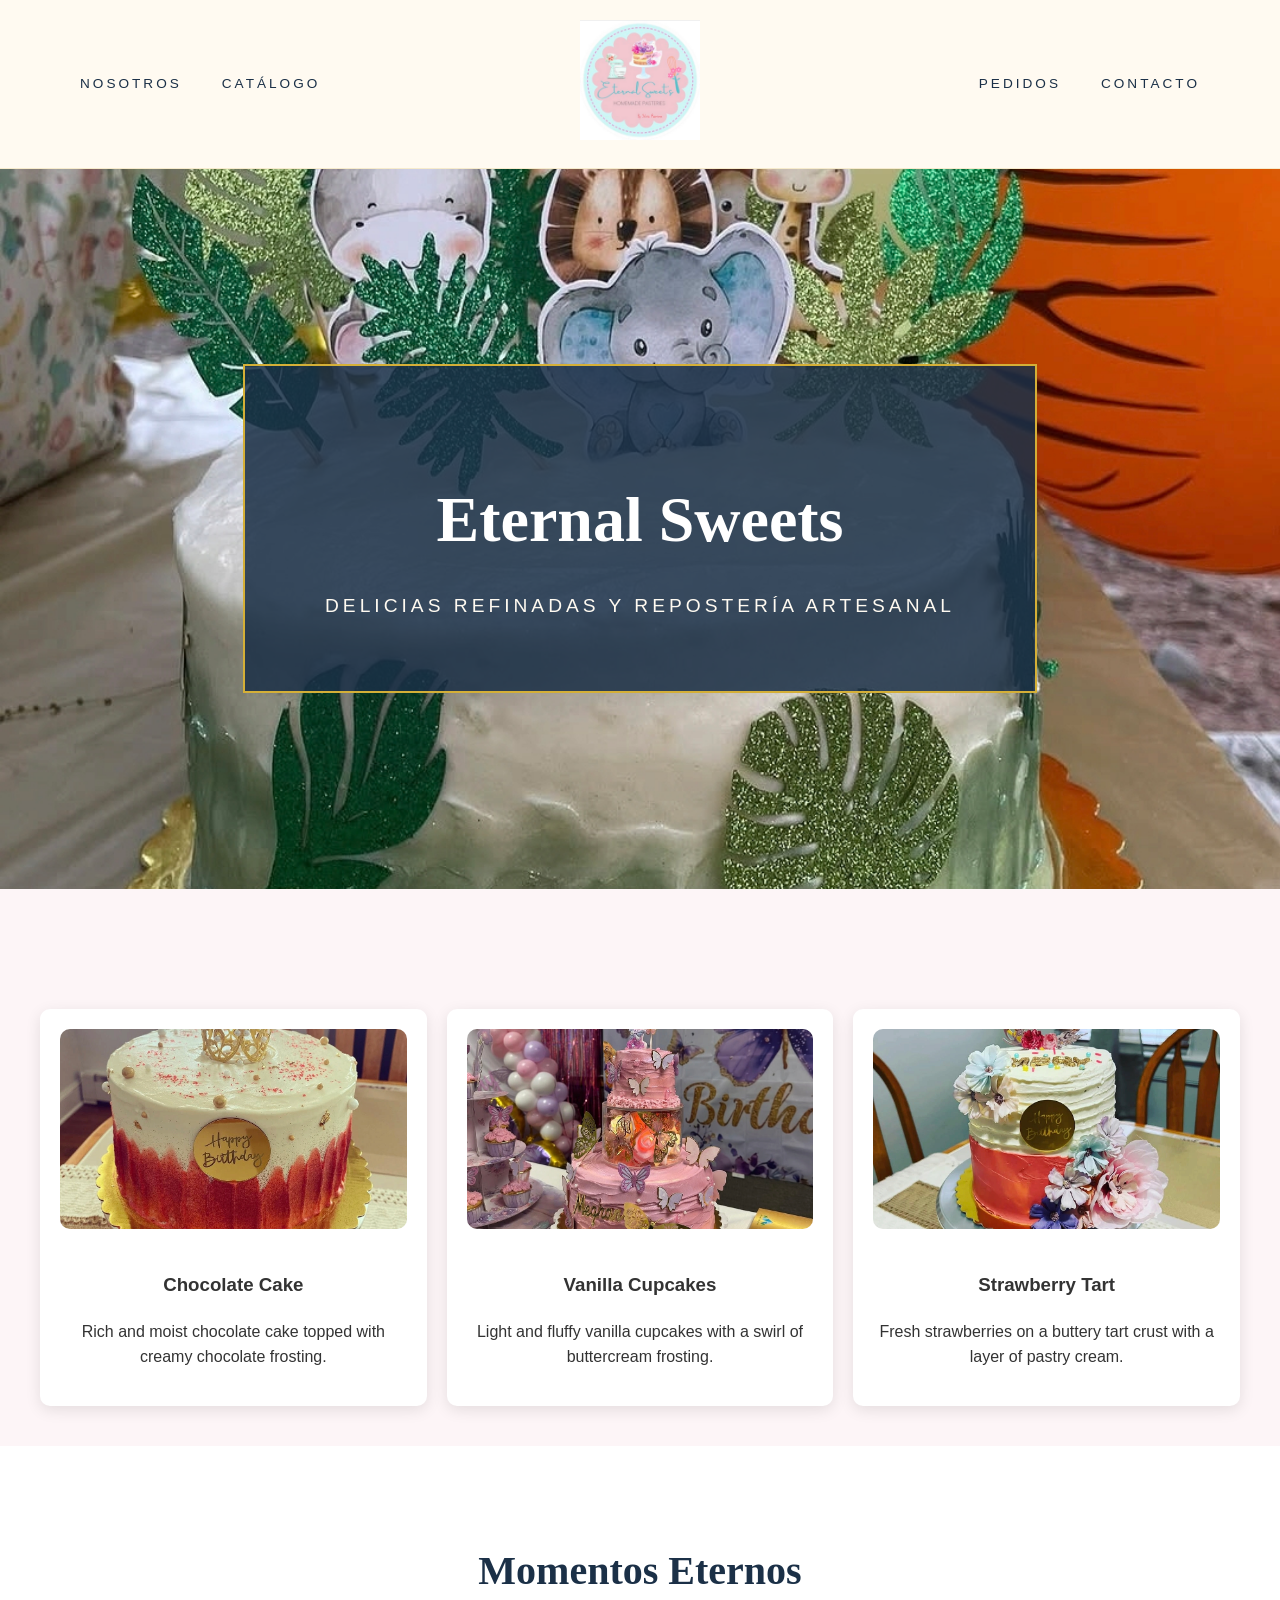
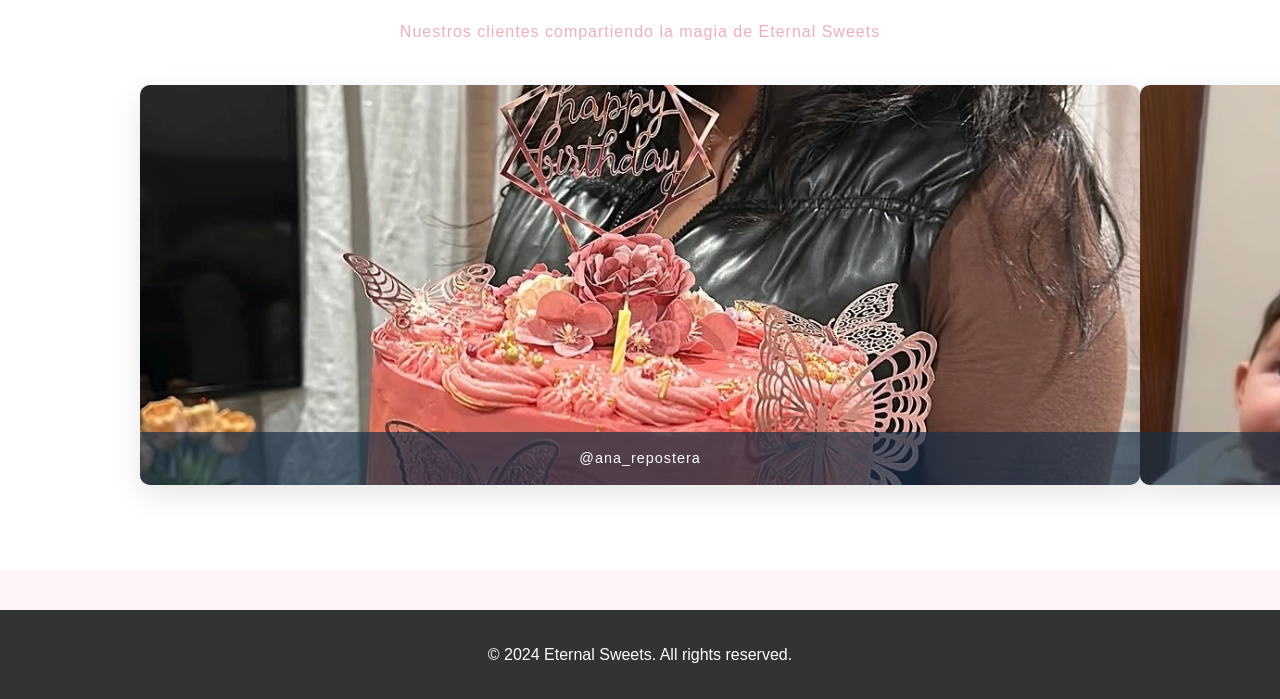
<file: practicas/index.html>
<!DOCTYPE html>
<html lang="es">
<head>
    <meta charset="UTF-8">
    <meta name="viewport" content="width=device-width, initial-scale=1.0">
    <title>Eternal Sweets | Repostería Artesanal</title>
    <link rel="stylesheet" href="style.css">
</head>
<body>

<header class="main-header">
    <nav class="nav-left">
        <a href="#about">Nosotros</a>
        <a href="#menu">Catálogo</a>
    </nav>
    
    <div class="logo-container">
        <img src="images/logo.jpeg" alt="Eternal Sweets Logo" class="center-logo">
    </div>
    
    <nav class="nav-right">
        <a href="#orders">Pedidos</a>
        <a href="#contact">Contacto</a>
    </nav>
</header>

<section class="hero-section">
    <div class="hero-overlay">
        <h1>Eternal Sweets</h1>
        <p>DELICIAS REFINADAS Y REPOSTERÍA ARTESANAL</p>
    </div>
</section>

<main>
    <section class="about">
        </section>

    <section class="products">
        
        <div class="product-card">
            <img src="images/cake1.jpeg" alt="Pastel de chocolate Eternal Sweets" class="product-img">
            <h3>Chocolate Cake</h3>
            <p>Rich and moist chocolate cake topped with creamy chocolate frosting.</p>
        </div>

        <div class="product-card">
            <img src="images/cake5.jpeg" alt="Cupcakes de vainilla Eternal Sweets" class="product-img">
            <h3>Vanilla Cupcakes</h3>
            <p>Light and fluffy vanilla cupcakes with a swirl of buttercream frosting.</p>
        </div>

        <div class="product-card">
            <img src="images/cake3.jpeg" alt="Tarta de fresas Eternal Sweets" class="product-img">
            <h3>Strawberry Tart</h3>
            <p>Fresh strawberries on a buttery tart crust with a layer of pastry cream.</p>
        </div>
    </section>
</main>

<section class="client-gallery">
    <div class="gallery-header">
        <h2>Momentos Eternos</h2>
        <p>Nuestros clientes compartiendo la magia de Eternal Sweets</p>
    </div>

    <div class="carousel-container">
        <div class="carousel-track" id="carouselTrack">
            
            <div class="carousel-slide">
                <img src="images/cliente1.jpeg" alt="Cliente con pastel de cumpleaños">
                <div class="photo-caption">
                    <span>@ana_repostera</span>
                </div>
            </div>

            <div class="carousel-slide">
                <img src="images/cliente2.jpeg" alt="Niño con cupcakes">
                <div class="photo-caption">
                    <span>@familia_rodriguez</span>
                </div>
            </div>

            <div class="carousel-slide">
                <img src="images/cleinte3.jpeg" alt="Boda con pastel Eternal Sweets">
                <div class="photo-caption">
                    <span>@boda_marisolyjuan</span>
                </div>
            </div>

            <div class="carousel-slide">
                <img src="images/cliente4.jpeg" alt="Celebración de aniversario">
                <div class="photo-caption">
                    <span>@carlos_sweetly</span>
                </div>
            </div>

        </div>

        <div class="carousel-dots" id="carouselDots">
            </div>
    </div>
</section>

    <footer>
        <p>&copy; 2024 Eternal Sweets. All rights reserved.</p>
    </footer>

</body>
</html>
</file>
<file: practicas/style.css>
body {
    font-family: 'Segoe UI', Tahoma, Geneva, Verdana, sans-serif;
    margin: 0;
    padding: 0;
    line-height: 1.6;
    color: #333;
    background-color: #fdf5f7; /* Rosa muy pálido */
}

/* Encabezado */
header {
    background-color: #f2aebc; /* Rosa de tu logo */
    color: white;
    padding: 2rem;
    text-align: center;
}

header h1 {
    margin: 0;
    font-size: 2.5rem;
    letter-spacing: 2px;
}

.main-header {
    display: flex;
    align-items: center;
    justify-content: space-between;
    padding: 20px 80px;
    background-color: #FFFAF1; /* Color Crema fino */
    border-bottom: 1px solid rgba(212, 175, 55, 0.2); /* Línea dorada sutil */
    position: sticky;
    top: 0;
    z-index: 1000;
}

.nav-left, .nav-right {
    flex: 1;
    display: flex;
    gap: 40px;
}

.nav-right {
    justify-content: flex-end;
}

.nav-left a, .nav-right a {
    text-decoration: none;
    color: #1B3047; /* Azul Marino */
    text-transform: uppercase;
    font-size: 0.85rem;
    letter-spacing: 3px;
    font-weight: 400;
    transition: color 0.3s;
}

.nav-left a:hover, .nav-right a:hover {
    color: #F2AEBC; /* Rosa Pastel */
}

.logo-container {
    flex: 0;
    padding: 0 40px;
}

.center-logo {
    height: 120px; /* Tamaño del logo */
    width: auto;
    transition: transform 0.3s;
}

.center-logo:hover {
    transform: scale(1.05);
}
/* Sección Hero (Imagen principal) */
.hero {
    background-color: #1a2a3a; /* Azul oscuro como el de tu logo */
    color: white;
    padding: 60px 20px;
    text-align: center;
    border-bottom: 5px solid #d4af37; /* Detalle dorado */
}

.hero-section {
    /* Aquí pones la ruta de tu imagen hero */
    background-image: url('images/cake2.jpeg'); 
    background-size: cover;
    background-position: center;
    height: 80vh; /* Altura de la sección */
    display: flex;
    align-items: center;
    justify-content: center;
    position: relative;
}

.hero-overlay {
    background: rgba(27, 48, 71, 0.85); /* Azul oscuro semitransparente */
    padding: 50px 80px;
    border: 2px solid #D4AF37; /* Borde dorado */
    text-align: center;
    color: white;
    max-width: 800px;
}

.hero-overlay h1 {
    font-family: 'Merriweather', serif; /* Fuente elegante */
    font-size: 4rem;
    margin-bottom: 10px;
    color: white;
}

.hero-overlay p {
    font-family: 'DM Sans', sans-serif;
    font-size: 1.2rem;
    letter-spacing: 4px;
    text-transform: uppercase;
    color: #FFFAF1;
}

/* Contenedor de Productos */
.products {
    display: grid;
    grid-template-columns: repeat(auto-fit, minmax(250px, 1fr));
    gap: 20px;
    padding: 40px;
    max-width: 1200px;
    margin: 0 auto;
}

.product-card {
    background: white;
    padding: 20px;
    border-radius: 10px;
    text-align: center;
    box-shadow: 0 4px 15px rgba(0,0,0,0.1);
    transition: transform 0.3s;
}

.product-card:hover {
    transform: translateY(-5px);
}

.product-img {
    width: 100%; /* La imagen ocupa todo el ancho de la tarjeta */
    height: 200px; /* Definimos una altura fija para que todas se vean iguales */
    object-fit: cover; /* Ajusta la imagen sin recortarla mal */
    border-radius: 10px; /* Bordes redondeados para la foto */
    margin-bottom: 15px; /* Espacio con el título */
}

/* Sección Sobre Nosotros */
.about {
    text-align: center;
    padding: 40px 20px;
    max-width: 800px;
    margin: 0 auto;
}

.client-gallery {
    padding: 60px 0; /* Espaciado superior/inferior, 0 a los lados */
    background-color: #ffffff;
    text-align: center;
    overflow: hidden; /* Oculta lo que sale del carrusel */
}

.gallery-header h2 {
    font-family: 'Playfair Display', serif;
    font-size: 2.5rem;
    color: #1B3047;
    margin-bottom: 10px;
    padding: 0 20px;
}

.gallery-header p {
    color: #F2AEBC;
    font-weight: 300;
    letter-spacing: 1px;
    margin-bottom: 40px;
    padding: 0 20px;
}

/* Contenedor del Carrusel */
.carousel-container {
    position: relative;
    max-width: 1000px; /* Ancho máximo del carrusel */
    margin: 0 auto;
    width: 90%; /* Se adapta a pantallas pequeñas */
}

/* Pista de diapositivas */
.carousel-track {
    display: flex;
    /* ESTA ES LA CLAVE PARA LA TRANSICIÓN SUAVE */
    transition: transform 0.8s ease-in-out; 
    will-change: transform;
}

/* Cada diapositiva individual */
.carousel-slide {
    min-width: 100%; /* Cada foto ocupa el 100% del contenedor */
    height: 400px; /* Altura del carrusel en escritorio */
    position: relative;
    overflow: hidden;
    border-radius: 10px;
    box-shadow: 0 10px 30px rgba(0,0,0,0.1);
}

.carousel-slide img {
    width: 100%;
    height: 100%;
    object-fit: cover; /* Ajusta la imagen sin deformarla */
}

/* Etiqueta de Usuario */
.photo-caption {
    position: absolute;
    bottom: 0;
    left: 0;
    right: 0;
    background: rgba(27, 48, 71, 0.7);
    color: white;
    padding: 15px;
    font-size: 0.9rem;
    letter-spacing: 1px;
    opacity: 1; /* Siempre visible en el carrusel */
}

/* Puntos de Navegación */
.carousel-dots {
    margin-top: 25px;
    display: flex;
    justify-content: center;
    gap: 12px;
}

.carousel-dots button {
    width: 12px;
    height: 12px;
    border-radius: 50%;
    border: 2px solid #D4AF37; /* Borde dorado */
    background-color: transparent;
    cursor: pointer;
    transition: background-color 0.3s ease;
    padding: 0;
}

.carousel-dots button.active {
    background-color: #D4AF37; /* Relleno dorado para el activo */
}

/* Pie de página */
footer {
    background: #333;
    color: white;
    text-align: center;
    padding: 1rem;
    margin-top: 40px;
}
</file>
